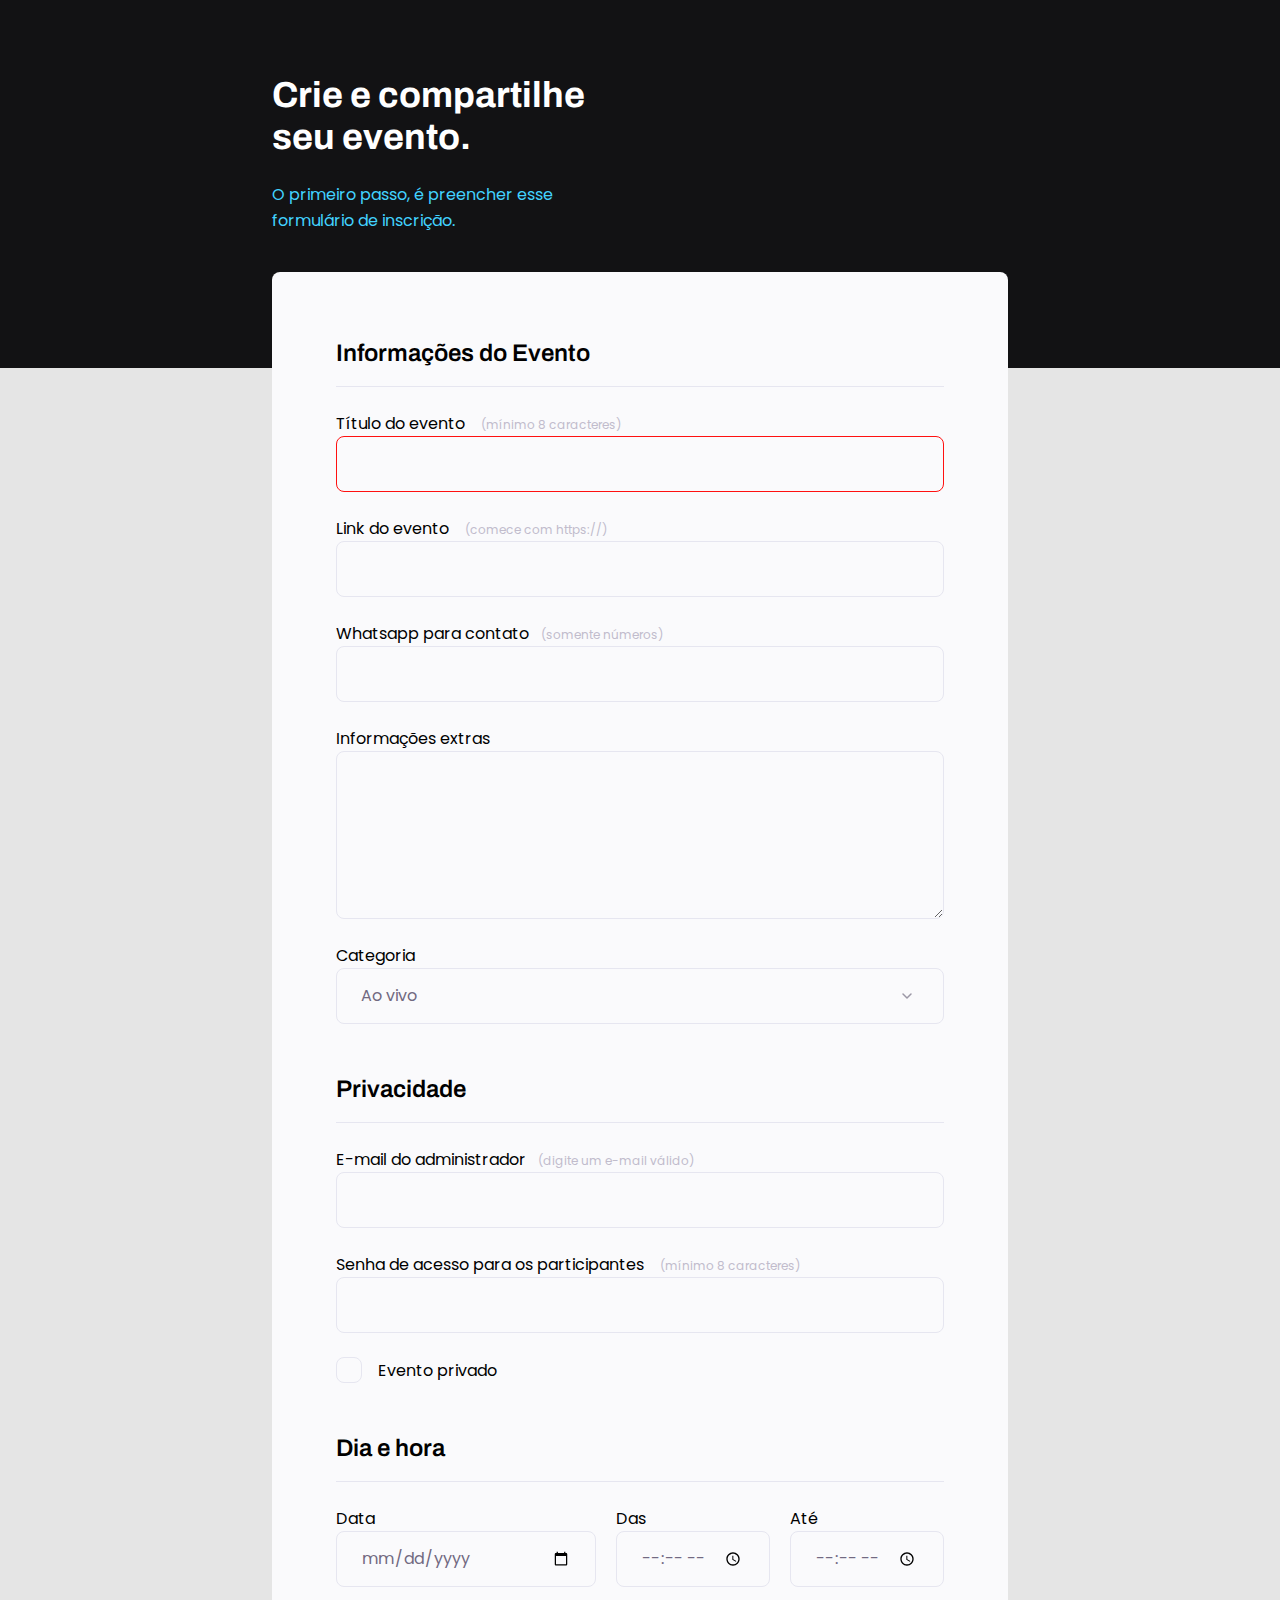
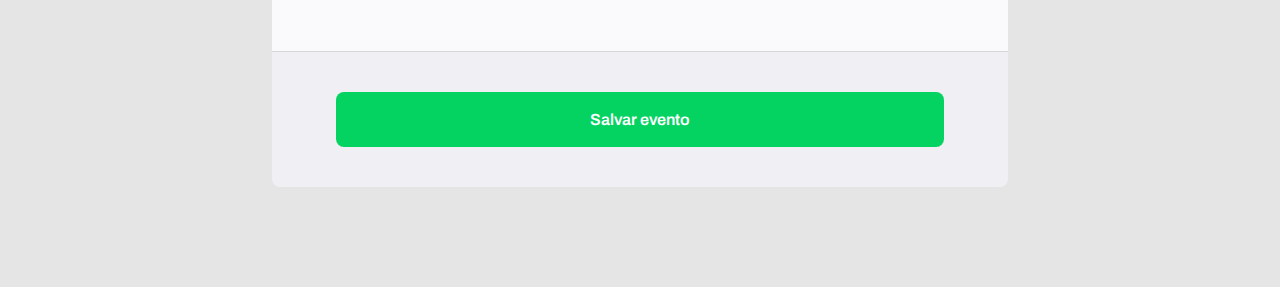
<file: index.html>
<!DOCTYPE html>
<html lang="pt-br">
<head>
  <link rel="preconnect" href="https://fonts.googleapis.com">
  <link rel="preconnect" href="https://fonts.gstatic.com" crossorigin>
  <meta charset="UTF-8">
  <meta name="viewport" content="width=device-width, initial-scale=1.0">
  <title>Crie seu evento</title>

 <link rel="stylesheet" href="style.css">

<link href="https://fonts.googleapis.com/css2?family=Archivo:wght@600;700&family=Poppins&display=swap" rel="stylesheet">
</head>
<body>
<div class="page">  
  <header>
    <h1>Crie e compartilhe seu evento.</h1>
    <p>O primeiro passo, é preencher esse
      formulário de inscrição.</p>
  </header>
  <form id="my-form">

    <fieldset>
      <div class="fieldset-wrapper">
        <legend>Informações do Evento</legend>
      
      <div class="input-wrapper">
        <label for="event-title">Título do evento <span>(mínimo 8 caracteres)</span>  </label>
        <input 
          type="text"  
          id="event-title"
          required
          minlength="8" />
      </div>
      
      <div class="input-wrapper">
        <label for="event-link">Link do evento <span>(comece com https://)</span>  </label>
        <input type="url" id="event-link" />
      </div>

      <div class="input-wrapper">
        <label for="event-whatsapp">Whatsapp para contato<span>(somente números)</span>  </label>
        <input type="number" id="event-whatsapp" />
      </div>

      <div class="input-wrapper">
        <label for="event-info">Informações extras</label>
       <textarea id="event-info"></textarea>
      </div>

      <div class="input-wrapper">
        <label for="event-category">Categoria</label>
        <select id="event-category">
          <option value="live">Ao vivo</option>
          <option value="podcast">Podcast</option>
          <option value="mentorship">Mentoria</option>
       </select>
      </div>
    </div>
      
    </fieldset>
    
    <fieldset>
      <div class="fieldset-wrapper">
        <legend>Privacidade</legend>
        
        <div class="input-wrapper">
          <label for="event-email">E-mail do administrador<span>(digite um e-mail válido)</span>  </label>
          <input type="email" id="event-email" />
        </div>
        
        <div class="input-wrapper">
          <label for="event-password">Senha de acesso para os participantes <span>(mínimo 8 caracteres)</span>  </label>
          <input type="password"
           id="event-password" 
           minlength="8" />
        </div>

        <div class="checkbox-wrapper">
          <input type="checkbox" id="event-private" />
          <label for="event-private">Evento privado</label>
        </div>
      
      </div>
    </fieldset>

    <fieldset>
      <div class="fieldset-wrapper">
        <legend>Dia e hora</legend>
        
        <div class="col-3">
          <div class="input-wrapper">
            <label for="event-date">Data</label>
            <input type="date" id="event-date" />
          </div>
          
          <div class="input-wrapper">
            <label for="event-begin">Das</label>
            <input type="time" id="event-begin" />
          </div>

          <div class="input-wrapper">
            <label for="event-end">Até</label>
            <input type="time" id="event-end" />
          </div>
          

        </div>
        
      </div>
    </fieldset>

  </form>
  <footer>
    <input 
    class="button" 
    type="submit" 
    form="my-form"
    value="Salvar evento">
  </footer>
</div>
</body>
</html>
</file>
<file: style.css>
*{
  margin: 0;
  padding: 0;
  box-sizing: border-box;
}

body, input, button, select, textarea {
  font-family: 'Poppins', sans-serif;
  
}

body{
  background: #E5E5E5;
}

body::before {
  content: '';
  width: 100%;
  height: 368px;

  position: absolute;
  top: 0;
  left: 0;
  z-index: -1;

  background: #121214;
}

.page {
  width: 736px;
  margin: auto;
}

header{
  width: 319px;

  margin-top: 74px;
}

header h1{
  font-family: 'Archivo', sans-serif;
  font-weight: bold;
  font-size: 36px;
  line-height: 42px;
  color: white;

  margin-bottom: 24px;
}

header p {

 font-size: 16px;
 line-height: 26px;

 color: #42D3FF;
}

form {
  margin-top: 38px;
  background: #FAFAFC;
  border-radius: 8px 8px 0px 0px;
  min-height: 300px;

  padding: 64px;

  display: flex;
  flex-direction: column;
  gap: 48px;
}

fieldset {
  border: none;

}

.fieldset-wrapper{
  display: flex;
  flex-direction: column;
  gap: 24px;
}

fieldset legend {
  font-family: 'Archivo', sans-serif;
  font-weight: 600;
  font-size: 24px;
  line-height: 34px;

  width: 100%;
  border-bottom: 1px solid #E6E6F0;

  padding-bottom: 16px;
}

.input-wrapper {

  display: flex;
  flex-direction: column;
}

.input-wrapper label
.checkbox-wrapper label {
  font-size: 14px;
  line-height: 24px;
  color: #4E4958;
  margin-bottom: 8px;
  
}

.input-wrapper label span {
  margin-left: 12px;
  font-size: 12px;
  line-height: 20px;
  color: #C1BCCC;

}

.input-wrapper label span:hover{
  color: #716981;
  
}

.input-wrapper input, 
.input-wrapper textarea,
.input-wrapper select
{
background: #FAFAFC;

border: 1px solid #E6E6F0;
border-radius: 8px;

height: 56px;

padding: 0 24px;

font-size: 16px;
line-height: 26px;

color: #716981;
}

.input-wrapper textarea {
  padding: 0;
  height: 168px;
}

.input-wrapper select {
  appearance: none;
  -webkit-appearance: none;
  background-image: url("data:image/svg+xml,%3Csvg width='24' height='24' viewBox='0 0 24 24' fill='none' xmlns='http://www.w3.org/2000/svg'%3E%3Cg clip-path='url(%23clip0_1_54)'%3E%3Cpath d='M8 10L12 14L16 10' stroke='%239C98A6' stroke-width='1.5' stroke-linecap='round' stroke-linejoin='round'/%3E%3C/g%3E%3Cdefs%3E%3CclipPath id='clip0_1_54'%3E%3Crect width='24' height='24' fill='white'/%3E%3C/clipPath%3E%3C/defs%3E%3C/svg%3E%0A");
  background-repeat: no-repeat;
  background-position: right 24px top 50%;
}

.col-3 {
  display: flex;
  gap: 20px;
}

.col-3 > div:nth-child(1) {
  width: 100%;
}
.checkbox-wrapper{
  position: relative;
}



.checkbox-wrapper label{
  display: flex;
  align-items: center;
  margin: 0;
  gap: 16px;
}

.checkbox-wrapper input {
position: absolute;
width: 24px;
height: 24px;

opacity: 0;
}

.checkbox-wrapper label::before {
  content: '';
  width: 24px;
  height: 24px;
  display: block;
  border: 1px solid #E6E6F0;
  border-radius: 8px;

}

.checkbox-wrapper input:checked + label::before {

  background-image: url("data:image/svg+xml,%3Csvg width='24' height='24' viewBox='0 0 24 24' fill='none' xmlns='http://www.w3.org/2000/svg'%3E%3Cg clip-path='url(%23clip0_801_20)'%3E%3Cpath d='M9 16.17L4.83 12L3.41 13.41L9 19L21 7L19.59 5.59L9 16.17Z' fill='%2342D3FF'/%3E%3C/g%3E%3Cdefs%3E%3CclipPath id='clip0_801_20'%3E%3Crect width='24' height='24' fill='white'/%3E%3C/clipPath%3E%3C/defs%3E%3C/svg%3E%0A");
}

.checkbox-wrapper input:focus + label::before {
  outline: 2px solid black;
}

footer {
  background: #F0F0F4;
  height: 136px;

  display: flex;
  flex-direction: column;

  padding: 40px 64px;

  margin-bottom: 100px;

  border-top: 1px solid #D6D6D6;
  border-radius: 0 0 8px 8px;
}

footer .button {
  height: 56px;
  background: #04D361;
  border: 0;
  border-radius: 8px;

  font-family: 'Archivo';

  font-weight: 600;
  font-size: 16px;
  line-height: 26px;

  color: #FFFFFF;
}

footer .button:hover {
  background: #10be5f;
}

input:invalid {
  border: 1px solid #FF1010;
}
</file>
